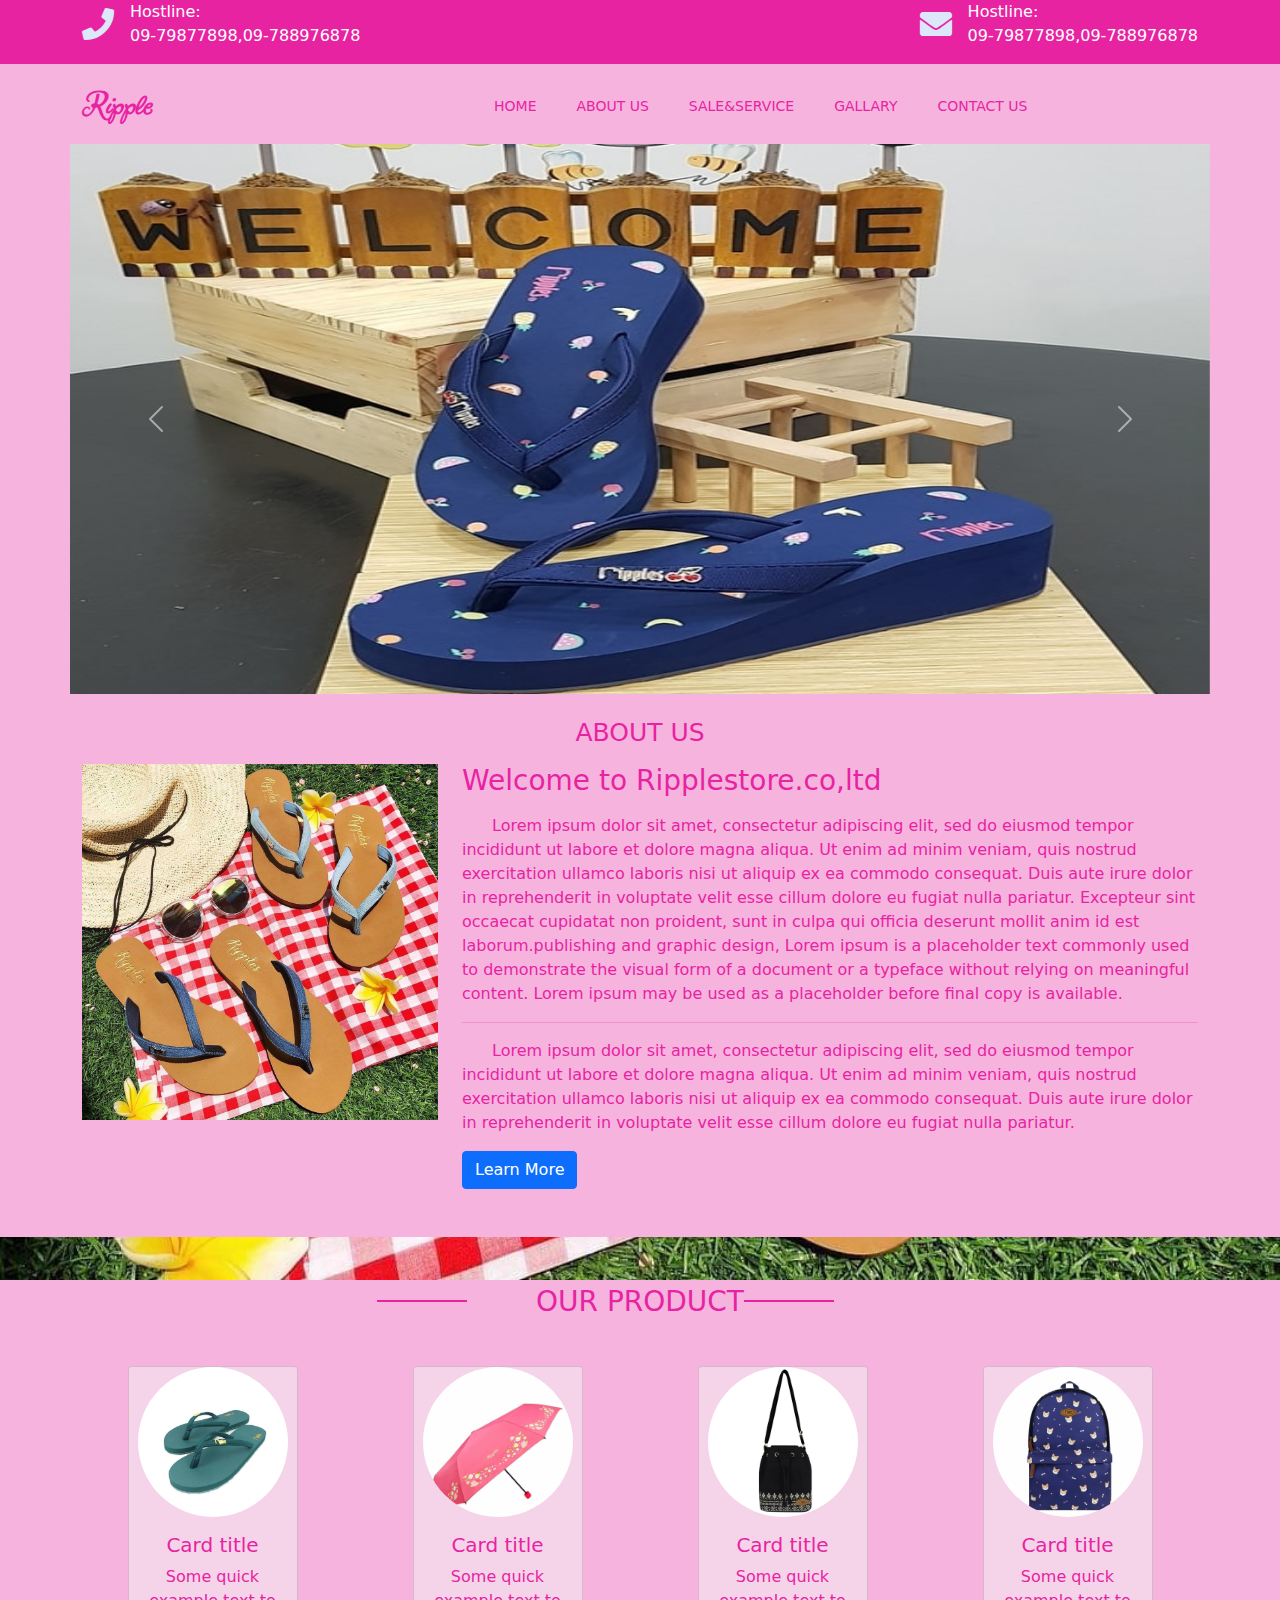
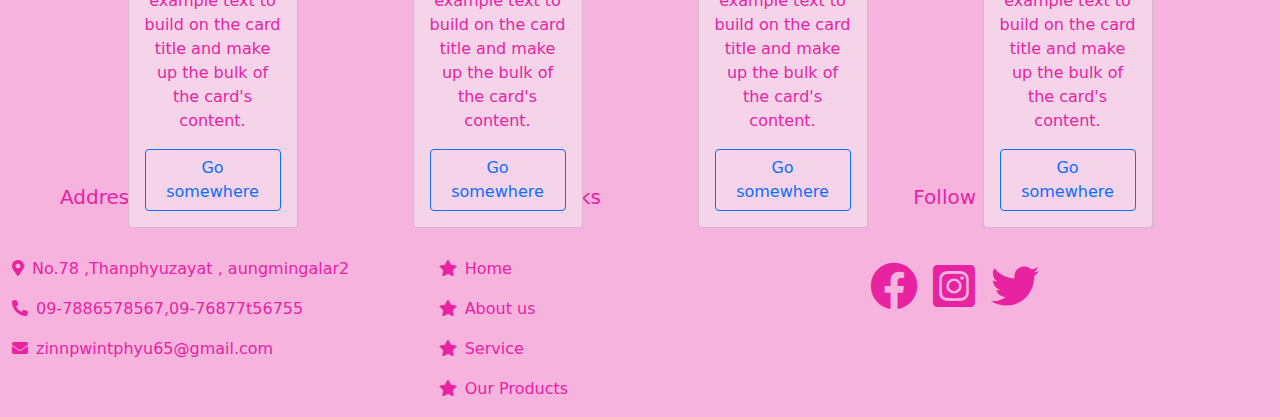
<file: index.html>
<!DOCTYPE html>
<html>
<head>
	<title>Ripple Store</title>
<!-- /Fontawesome -->
    <link rel="stylesheet" type="text/css" href="fontawesome/css/all.min.css">
    <!-- Bootstrap -->
    <link rel="stylesheet" type="text/css" href="bootstrap/css/bootstrap.min.css">
    <!-- Style -->
    <link rel="stylesheet" type="text/css" href="style.css">
    <!-- Googlefont -->
    <link rel="preconnect" href="https://fonts.googleapis.com">
    <link rel="preconnect" href="https://fonts.gstatic.com" crossorigin>
    <link href="https://fonts.googleapis.com/css2?family=Puppies+Play&display=swap" rel="stylesheet">
	
</head>
<body>
 <div class="banner">
  <div class="container">
    <div class="row">
      <div class="col-xl-6 col-lg-6 col-md-6 col-sm-6 col-xs-6">
        <i class="fas fa-phone fa-2x mt-2 float-start"></i>
        <div class="text ps-5 ">
        <p>Hostline:<br>09-79877898,09-788976878</p>
        </div>
        
      </div>

      <div class="col-xl-6 col-lg-6 col-md-6 col-sm-6 col-xs-6">
        <div class="float-end">
       <i class="fas fa-envelope fa-2x float-start mt-2"></i>
       <div class="text ps-5 ">
        <p>Hostline:<br>09-79877898,09-788976878</p>
        </div>
        </div>
      </div>
      
    </div>
    
  </div>
   
 </div><!--end of banner-->
 <div class="menu">
  <div class="container">
    <div class="row">
      <div class="col-xl-4 col-lg-4 col-md-4 col-sm-4 col-xs-4">
        <h3 class="mt-3">Ripple</h3>                               
        
      </div> <!--end of col-->
      <div class="col-xl-8 col-lg-8 col-md-8 col-sm-8 col-xs-8">
        <nav class="navbar navbar-expand-lg navbar-light mt-3">
          <div class="container-fluid">
            <!-- <a class="navbar-brand" href="#">Navbar</a> -->
            <button class="navbar-toggler" type="button" data-bs-toggle="collapse" data-bs-target="#navbarNav" aria-controls="navbarNav" aria-expanded="false" aria-label="Toggle navigation">
              <span class="navbar-toggler-icon"></span>
            </button>
            <div class="collapse navbar-collapse" id="navbarNav">
              <ul class="navbar-nav">
                <li class="nav-item text-uppercase">
                  <a class="nav-link active" aria-current="page" href="#" style="color: #e823a2;">Home</a>
                </li>
                <li class="nav-item text-uppercase ps-4">
                  <a class="nav-link active" href="#" style="color: #e823a2;">About Us</a>
                </li>
                <li class="nav-item text-uppercase ps-4">
                  <a class="nav-link active" href="#" style="color: #e823a2;">Sale&Service</a>
                </li>
                <li class="nav-item text-uppercase ps-4">
                  <a class="nav-link active" href="#" style="color: #e823a2;">Gallary</a>
                </li>
                <li class="nav-item text-uppercase ps-4">
                  <a class="nav-link active" href="#" style="color: #e823a2;">Contact Us</a>
                </li>
                
              </ul>
            </div>
          </div>
        </nav>
        
      </div>
      
    </div><!-- end of row-->
    
  </div><!--end of container-->
   
 </div><!--end fo menu-->

 <!--Banner-->
 <div class="slider mt-2">

  <div class="container">
    <div class="row">
      <div class="col-xl-12 col-lg-12 col-md-12 col-sm-12 col-xs-12 no-padding">
          <div id="carouselExampleControls" class="carousel slide" data-bs-ride="carousel">
            <div class="carousel-inner">
              <div class="carousel-item active">
                <img src="bannerimg/ripple17.jpg" class="d-block w-100 img-fluid" alt="...">
              </div>
              <div class="carousel-item">
                <img src="bannerimg/banner.jpg" class="d-block w-100" alt="...">
              </div>
              <div class="carousel-item">
                <img src="bannerimg/model.jpg" class="d-block w-100" alt="...">
              </div>
            </div>
            <button class="carousel-control-prev" type="button" data-bs-target="#carouselExampleControls" data-bs-slide="prev">
              <span class="carousel-control-prev-icon" aria-hidden="true"></span>
              <span class="visually-hidden">Previous</span>
            </button>
            <button class="carousel-control-next" type="button" data-bs-target="#carouselExampleControls" data-bs-slide="next">
              <span class="carousel-control-next-icon" aria-hidden="true"></span>
              <span class="visually-hidden">Next</span>
            </button>
          </div>
        
      </div><!--end of col-->
      
    </div><!--end of row-->
    
  </div><!--end of container-fluid-->
   
 </div><!--end of slider-->

 <!--About -->
 <div class="both">

 <div class="about-section my-4">
  <h1 class="text-uppercase">About Us</h1>
  <div class="container my-3">
    <div class="row">
      <div class="col-xl-4 col-lg-4 col-md-4 col-sm-4 col-xs-4">
        <img src="bannerimg/bannerimg.jpg" class="img-fluid h-500">
        
      </div>
      <div class="col-xl-8 col-lg-8 col-md-8 col-sm-8 col-xs-8">
        
        <h3>Welcome to Ripplestore.co,ltd</h3>
        <p class="mt-3">
            Lorem ipsum dolor sit amet, consectetur adipiscing elit, sed do eiusmod tempor incididunt ut labore et dolore magna aliqua. Ut enim ad minim veniam, quis nostrud exercitation ullamco laboris nisi ut aliquip ex ea commodo consequat. Duis aute irure dolor in reprehenderit in voluptate velit esse cillum dolore eu fugiat nulla pariatur. Excepteur sint occaecat cupidatat non proident, sunt in culpa qui officia deserunt mollit anim id est laborum.publishing and graphic design, Lorem ipsum is a placeholder text commonly used to demonstrate the visual form of a document or a typeface without relying on meaningful content. Lorem ipsum may be used as a placeholder before final copy is available.
        </p>
        <hr>
        <p>Lorem ipsum dolor sit amet, consectetur adipiscing elit, sed do eiusmod tempor incididunt ut labore et dolore magna aliqua. Ut enim ad minim veniam, quis nostrud exercitation ullamco laboris nisi ut aliquip ex ea commodo consequat. Duis aute irure dolor in reprehenderit in voluptate velit esse cillum dolore eu fugiat nulla pariatur.</p>
        <button type="button" class="btn btn-primary">Learn More</button>
      </div>
      
    </div><!--end of row-->
    
  </div><!--end of container-->
   
 </div><!--end of about-section-->

 <!--Product-->

 <div class="Product mt-5">
  <div class="container">
    <div class="row">
      <div class="col-xl-12 col-lg-12 col-md-12 col-sm-12 col-xs-12">
        <h3 class="text-center my-5 text-uppercase">Our Product</h3>
        
      </div>
      
    </div><!--end of row-->
    <div class="row">
      <div class="col-xl-3 col-lg-3 col-md-3 col-sm-3 col-xs-3">
        <div class="card text-center">
        <img src="shoe/ripple14.jpg" class=" img-fluid card-img-top rounded-circle" alt="...">
        <div class="card-body">
          <h5 class="card-title">Card title</h5>
          <p class="card-text">Some quick example text to build on the card title and make up the bulk of the card's content.</p>
          <a href="#" class="btn btn-outline-primary w-100">Go somewhere</a>
          <!-- <button class="btn btn-outline-primary w-100">Learn More</button> -->
        </div>
      </div><!-- end of card-->
        
      </div><!--end of col-->
      <div class="col-xl-3 col-lg-3 col-md-3 col-sm-3 col-xs-3">
        <div class="card text-center">
        <img src="htee/hteepink.jpg" class="card-img-top img-fluid rounded-circle " alt="...">
        <div class="card-body">
          <h5 class="card-title">Card title</h5>
          <p class="card-text">Some quick example text to build on the card title and make up the bulk of the card's content.</p>
          <a href="#" class="btn btn-outline-primary w-100">Go somewhere</a>
        </div>
      </div><!-- end of card-->
        
      </div><!--end of col-->
      <div class="col-xl-3 col-lg-3 col-md-3 col-sm-3 col-xs-3">
        <div class="card text-center" >
        <img src="bag/bag14.jpg" class="card-img-top img-fluid rounded-circle" alt="...">
        <div class="card-body">
          <h5 class="card-title">Card title</h5>
          <p class="card-text">Some quick example text to build on the card title and make up the bulk of the card's content.</p>
          <a href="#" class="btn btn-outline-primary w-100">Go somewhere</a>
        </div>
      </div><!-- end of card-->
        
      </div><!--end of col-->
      <div class="col-xl-3 col-lg-3 col-md-3 col-sm-3 col-xs-3">
        <div class="card text-center">
        <img src="bag/bag3.jpg" class="card-img-top img-fluid rounded-circle" alt="...">
        <div class="card-body">
          <h5 class="card-title">Card title</h5>
          <p class="card-text">Some quick example text to build on the card title and make up the bulk of the card's content.</p>
          <a href="#" class="btn btn-outline-primary w-100">Go somewhere</a>
        </div>
      </div><!-- end of card-->
        
      </div><!--end of col-->
      
    </div><!--end of row-->
    
  </div><!--end of container-->
   
 </div><!--end of Product-->
 </div>

 <!--Footer-->

 <div class="Footer">
  <div class="container-fluid">
    <div class="row">
      <div class="col-xl-4 col-lg-4 col-md-4 col-sm-4 col-xs-4">
        <div class="footer1">
        <h5 class="my-5 ms-5">Address</h5>
        <p><i class="fas fa-map-marker-alt me-2"></i><span>No.78 ,Thanphyuzayat , aungmingalar2</span></p>
        <p><i class="fas fa-phone-alt me-2"></i><span>09-7886578567,09-76877t56755</span></p>
        <p><i class="fas fa-envelope me-2"></i><span>zinnpwintphyu65@gmail.com</span></p>
        </div>
      </div><!--end of col-->
      <div class="col-xl-4 col-lg-4 col-md-4 col-sm-4 col-xs-4">
        <div class="footer2">
          <h5 class="my-5 ms-5">Quick Links</h5>
          <p><i class="fas fa-star me-2"></i><a href="">Home</a></p>
          <p><i class="fas fa-star me-2"></i><a href="">About us</a></p>
          <p><i class="fas fa-star me-2"></i><a href="">Service</a></p>
          <p><i class="fas fa-star me-2"></i><a href="">Our Products</a></p>

          
        </div>
      </div><!--end of col-->
      <div class="col-xl-4 col-lg-4 col-md-4 col-sm-4 col-xs-4">
        <div class="footer3">
          <h5 class="my-5 ms-5">Follow Us On</h5>
          <i class="fab fa-facebook fa-3x"></i>
          <i class="fab fa-instagram-square fa-3x"></i>
          <i class="fab fa-twitter fa-3x"></i>
          
        </div>
        
      </div>
      
    </div><!--end of rwo-->
    
  </div><!--end of container-fluid-->
   
 </div><!--end fo footer-->


	<script type="text/javascript" src="bootstrap/js/bootstrap.bundle.min.js"></script>
		
		
	
</body>
</html>
</file>
<file: style.css>
.banner{
	background-color: #e823a2;
}
.banner .text{
	color: #fff;
	/*margin-right: 5px;*/


}
.banner .fa-phone, .banner .fa-envelope{
	color: #dce8fa;
}
.menu .container h3{
	font-style: italic;
	font-family: 'Puppies Play', cursive;
	font-weight: bold;
	font-size: 40px; 
	
}
.menu .nav-item{
	font-size: 14px;

}

.slider img{
	width: 100%;
	height: 550px;
	background-size: cover;
	background-position: center;
	background-repeat: no-repeat;
	object-fit: fill;
	
}
.no-padding{
	padding: 0px;
	margin: 0px;
}
.about-section h1{
	text-align: center;
	font-size: 25px;
} 
.about-section p{
	text-indent: 30px;
	justify-content: center;
}
body{
	background-color:#f5b3de ;
	background-attachment: fixed;
	/*opacity: 0.9;*/
	color: #e823a2;
	transition: 1s;
}
.Product{
	transition: 1s;
}

.Product {
	background-image: url(bannerimg/bannerimg.jpg);
	background-attachment: fixed;
	background-repeat: no-repeat;
	background-size: cover;
	height: 500px;
	
	
}



.Product h3{
     position:relative;
}

.Product h3:before , .Product h3:after {
	content: "";
	width: 90px;
	border-top: 2px solid  #e823a2;
	position: absolute;
	top: 15px;
}

.Product h3:before{
	
	left: 295px;
}

.Product h3:after{
	right: 295;
}

.Product img{
	width: 150px;
	margin: auto;
}
.card {
	background-color: #f5d3e9;
	width: 170px;
    margin: auto;
}
.Footer{
	height: 250px;
	/*margin: auto;*/
}
.Footer h5{
	/*padding: 10px;*/
	margin-left: 10px;
	/*justify-content: center;*/
}

.footer2 a{
	text-decoration: none;
	display: inline-block;
	color: #e823a2;
}
.footer3 .fab{
	padding: 5px;
}
.Footer{
	margin: auto;
}
</file>
